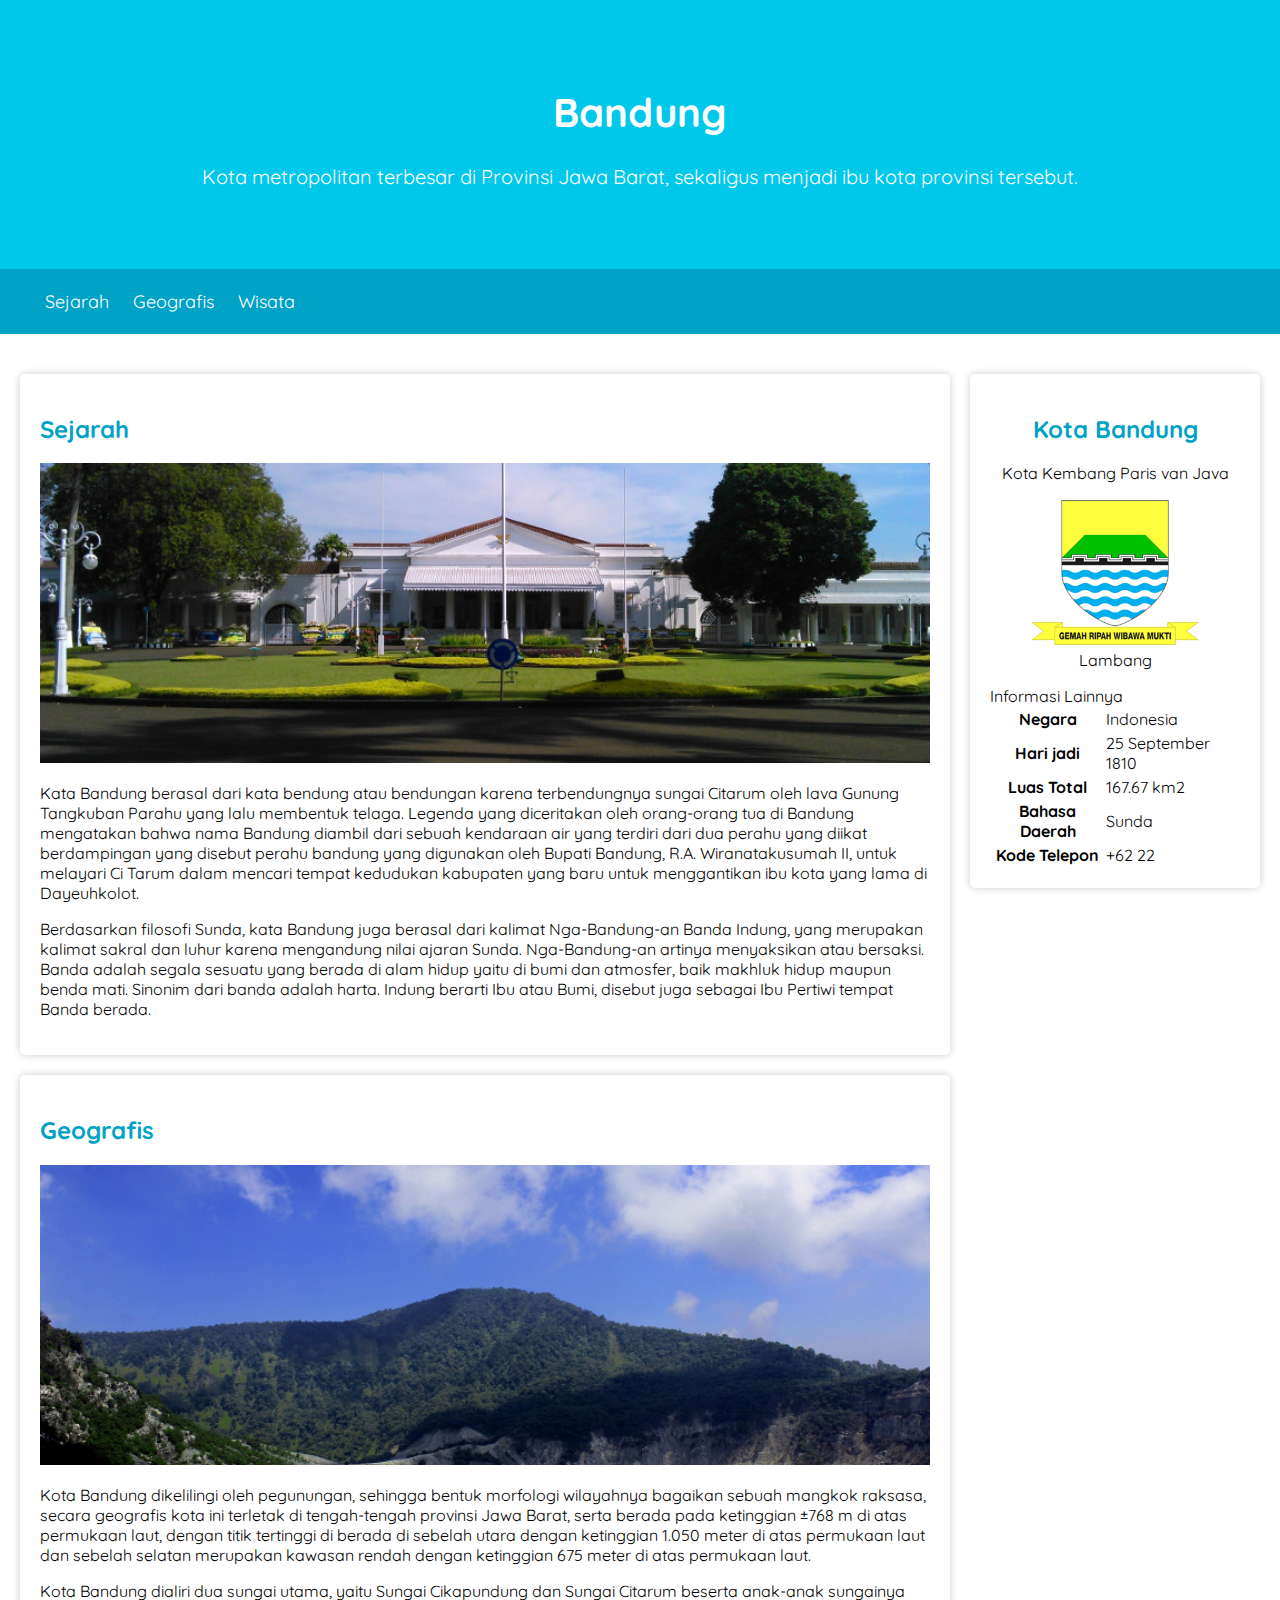
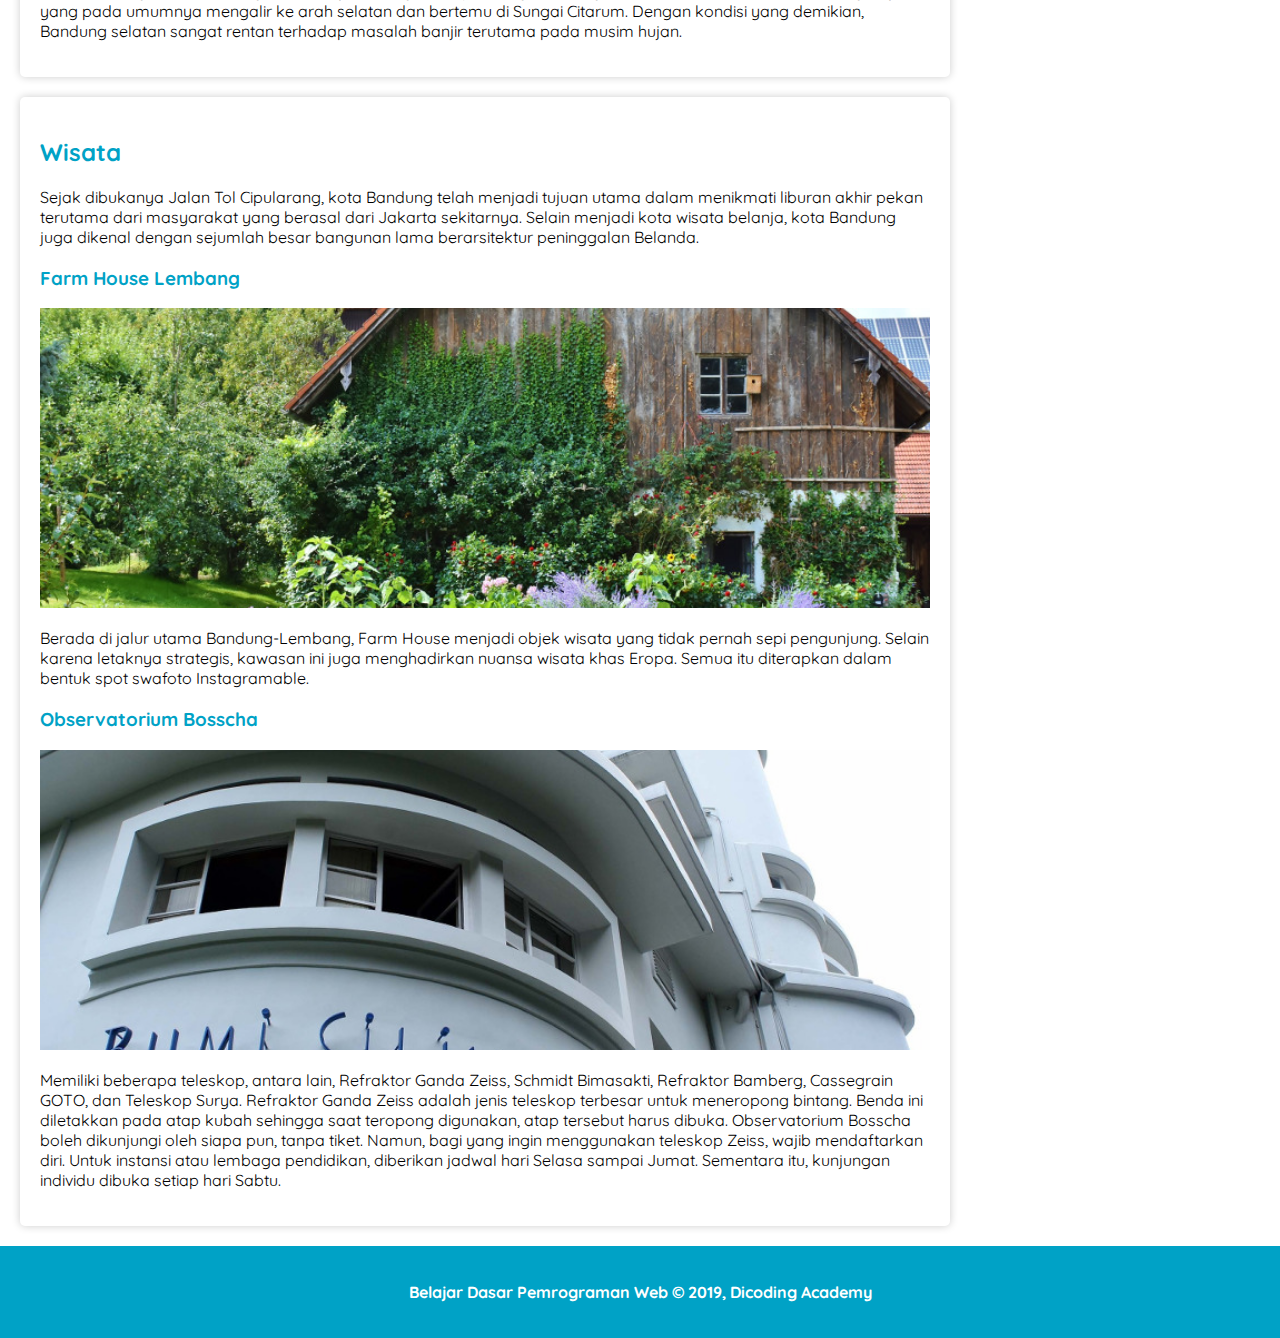
<file: Bandung (html, css)/index.html>
<!DOCTYPE html>
<html lang="en">
<head>
    <meta charset="UTF-8">
    <meta http-equiv="X-UA-Compatible" content="IE=edge">
    <meta name="viewport" content="width=device-width, initial-scale=1.0">
    <link rel="shortcut icon" href="assets/image/Bandung_coa.png" type="image/x-icon">
    <title>Bandung Dicoding</title>
    <link rel="stylesheet" href="assets/styles/style.css">
</head>
<body>
    <header>
        <div class="jumbotron">
            <h1>Bandung</h1>
            <p>Kota metropolitan terbesar di Provinsi Jawa Barat, sekaligus menjadi ibu kota provinsi tersebut.</p>
        </div>
        <nav>
            <ul>
                <li><a href="#sejarah">Sejarah</a></li>
                <li><a href="#geografis">Geografis</a></li>
                <li><a href="#wisata">Wisata</a></li>
            </ul>
        </nav>
    </header>
    
    <main>
        <div id="content">
            <article id="sejarah" class="card">
                <h2>Sejarah</h2>
                <img src="assets/image/history.jpg" class="featured-image" alt="history">
                <p>Kata Bandung berasal dari kata bendung atau bendungan karena terbendungnya sungai Citarum oleh lava Gunung Tangkuban Parahu yang lalu membentuk telaga. Legenda yang diceritakan oleh orang-orang tua di Bandung mengatakan bahwa nama Bandung diambil dari sebuah kendaraan air yang terdiri dari dua perahu yang diikat berdampingan yang disebut perahu bandung yang digunakan oleh Bupati Bandung, R.A. Wiranatakusumah II, untuk melayari Ci Tarum dalam mencari tempat kedudukan kabupaten yang baru untuk menggantikan ibu kota yang lama di Dayeuhkolot.</p>
                
                <p>Berdasarkan filosofi Sunda, kata Bandung juga berasal dari kalimat Nga-Bandung-an Banda Indung, yang merupakan kalimat sakral dan luhur karena mengandung nilai ajaran Sunda. Nga-Bandung-an artinya menyaksikan atau bersaksi. Banda adalah segala sesuatu yang berada di alam hidup yaitu di bumi dan atmosfer, baik makhluk hidup maupun benda mati. Sinonim dari banda adalah harta. Indung berarti Ibu atau Bumi, disebut juga sebagai Ibu Pertiwi tempat Banda berada.</p>
            </article>
            
            <article id="geografis" class="card">
                <h2>Geografis</h2>
                <img src="assets/image/geografis.jpg" class="featured-image" alt="geografis">
                <p>Kota Bandung dikelilingi oleh pegunungan, sehingga bentuk morfologi wilayahnya bagaikan sebuah mangkok raksasa, secara geografis kota ini terletak di tengah-tengah provinsi Jawa Barat, serta berada pada ketinggian ±768 m di atas permukaan laut, dengan titik tertinggi di berada di sebelah utara dengan ketinggian 1.050 meter di atas permukaan laut dan sebelah selatan merupakan kawasan rendah dengan ketinggian 675 meter di atas permukaan laut.</p>
                
                <p>Kota Bandung dialiri dua sungai utama, yaitu Sungai Cikapundung dan Sungai Citarum beserta anak-anak sungainya yang pada umumnya mengalir ke arah selatan dan bertemu di Sungai Citarum. Dengan kondisi yang demikian, Bandung selatan sangat rentan terhadap masalah banjir terutama pada musim hujan.</p>
            </article>
            
            <article id="wisata" class="card">
                <h2>Wisata</h2>
                <p>Sejak dibukanya Jalan Tol Cipularang, kota Bandung telah menjadi tujuan utama dalam menikmati liburan akhir pekan terutama dari masyarakat yang berasal dari Jakarta sekitarnya. Selain menjadi kota wisata belanja, kota Bandung juga dikenal dengan sejumlah besar bangunan lama berarsitektur peninggalan Belanda.</p>
            
                <section>
                    <h3>Farm House Lembang</h3>
                    <img src="assets/image/farm-house.jpg" class="featured-image" alt="farm house">
                    
                    <p>Berada di jalur utama Bandung-Lembang, Farm House menjadi objek wisata yang tidak pernah sepi pengunjung. Selain karena letaknya strategis, kawasan ini juga menghadirkan nuansa wisata khas Eropa. Semua itu diterapkan dalam bentuk spot swafoto Instagramable.</p>
                </section>
                
                <section>
                    <h3>Observatorium Bosscha</h3>
                    <img src="assets/image/bosscha.jpg" class="featured-image" alt="bosscha">
                    <p>Memiliki beberapa teleskop, antara lain, Refraktor Ganda Zeiss, Schmidt Bimasakti, Refraktor Bamberg, Cassegrain GOTO, dan Teleskop Surya. Refraktor Ganda Zeiss adalah jenis teleskop terbesar untuk meneropong bintang. Benda ini diletakkan pada atap kubah sehingga saat teropong digunakan, atap tersebut harus dibuka. Observatorium Bosscha boleh dikunjungi oleh siapa pun, tanpa tiket. Namun, bagi yang ingin menggunakan teleskop Zeiss, wajib mendaftarkan diri. Untuk instansi atau lembaga pendidikan, diberikan jadwal hari Selasa sampai Jumat. Sementara itu, kunjungan individu dibuka setiap hari Sabtu.</p>
                </section>
            </article>
        </div>
    
        <aside>
            <article class="profile card">
                <header>
                    <h2>Kota Bandung</h2>
                    <p>Kota Kembang Paris van Java</p>
                    <figure>
                        <img src="assets/image/Bandung_coa.png">
                        <figcaption>Lambang</figcaption>
                    </figure>
                </header>
                <section>
                    Informasi Lainnya
 
                    <table>
                        <tr>
                            <th>Negara</th>
                            <td>Indonesia</td>
                        </tr>
                        <tr>
                            <th>Hari jadi</th>
                            <td>25 September 1810</td>
                        </tr>
                        <tr>
                            <th>Luas Total</th>
                            <td>167.67 km2</td>
                        </tr>             
                        <tr>
                            <th>Bahasa Daerah</th>
                            <td>Sunda</td>
                        </tr>
                        <tr>
                            <th>Kode Telepon</th>
                            <td>+62 22</td>
                        </tr>
                        
                    </table>
                </section>
            </article>
        </aside>
    </main>

    <footer>
        <p>Belajar Dasar Pemrograman Web &copy; 2019, Dicoding Academy</p>
    </footer>
</body>
</html>
</file>
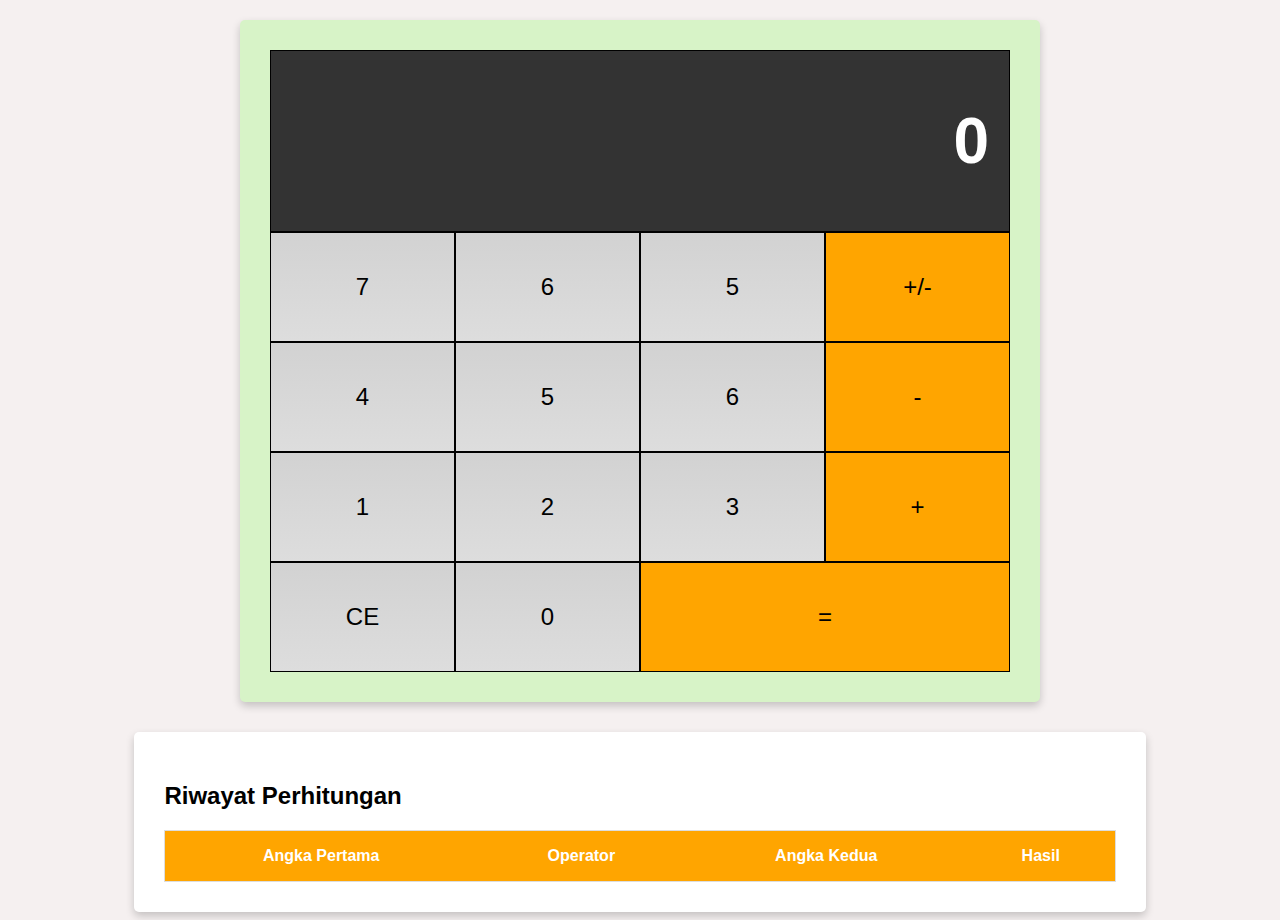
<file: WebCalculator (html, css flex)/index.html>
<!DOCTYPE html>
<html lang="en">
<head>
    <meta charset="UTF-8">
    <meta http-equiv="X-UA-Compatible" content="IE=edge">
    <meta name="viewport" content="width=device-width, initial-scale=1.0">
    <title>Web Calculator</title>
    <link rel="stylesheet" href="assets/style.css">
</head>
<body>
    <div class="flex-container-column card">
        <div class="display">
            <h1 id="displayNumber">0</h1>
        </div>
        <div class="flex-container-row">
            <div class="button">7</div>
            <div class="button">6</div>
            <div class="button">5</div>
            <div class="button negative">+/-</div>
        </div>
        <div class="flex-container-row">
            <div class="button">4</div>
            <div class="button">5</div>
            <div class="button">6</div>
            <div class="button operator">-</div>
        </div>
        <div class="flex-container-row">
            <div class="button">1</div>
            <div class="button">2</div>
            <div class="button">3</div>
            <div class="button operator">+</div>
        </div>
        <div class="flex-container-row">
            <div class="button clear">CE</div>
            <div class="button">0</div>
            <div class="button equals double">=</div>
        </div>
    </div>

    <div class="history card">
        <h2>Riwayat Perhitungan</h2>
        <table>
            <thead>
                <tr>
                    <th>Angka Pertama</th>
                    <th>Operator</th>
                    <th>Angka Kedua</th>
                    <th>Hasil</th>
                </tr>
            </thead>
            <tbody id="historyList"></tbody>
        </table>
    </div>

    <script src="assets/storage.js"></script>
    <script src="assets/kalkulator.js"></script>
</body>
</html>
</file>
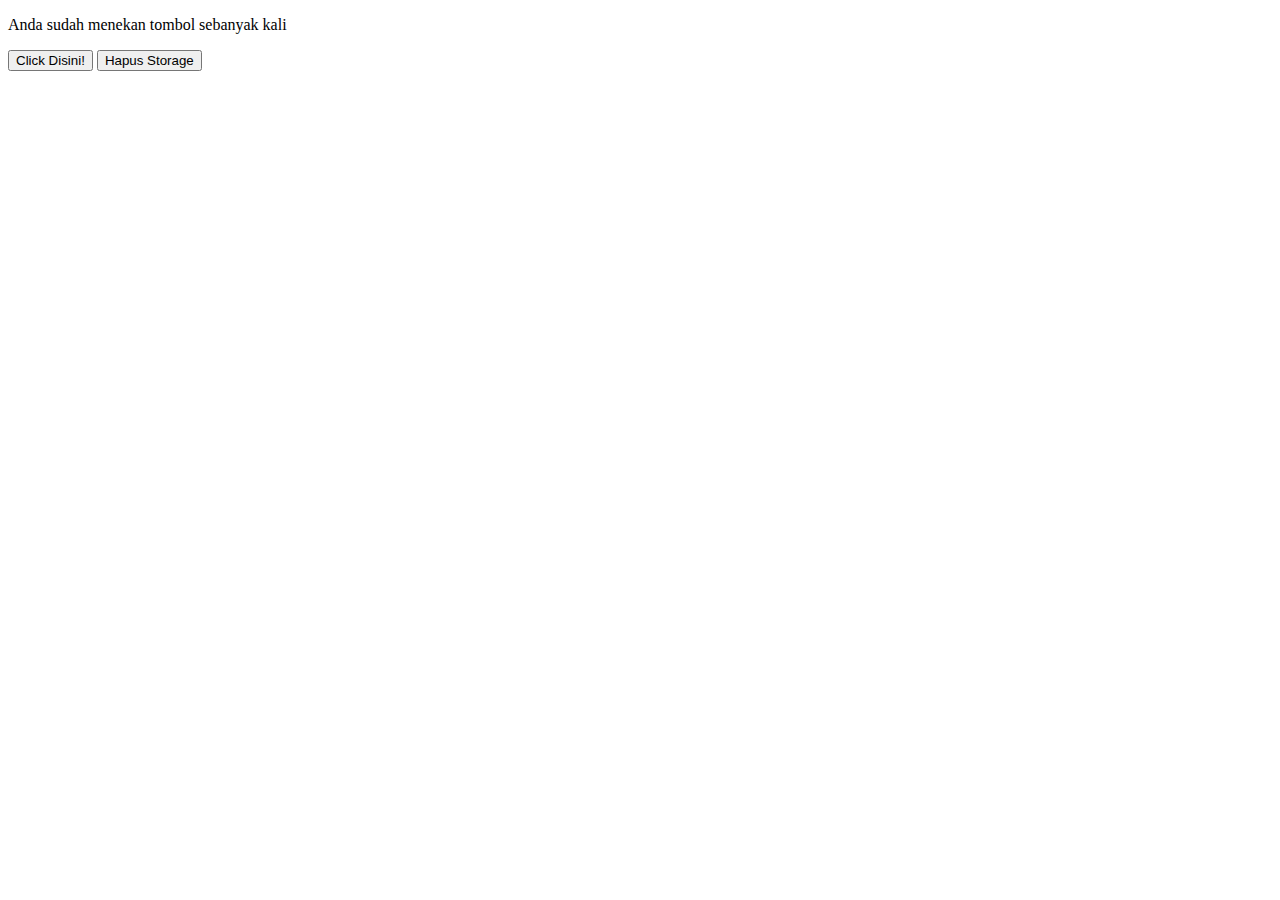
<file: WebCalculator (html, css flex)/webStorage.html>
<!DOCTYPE html>
<html>
 
<head>
   <title>Local Storage</title>
</head>
 
<body>
   <p>Anda sudah menekan tombol sebanyak <span id="count"></span> kali</p>
   <button id="button">Click Disini!</button>
   <button id="clear">Hapus Storage</button>
 
   <script>
       const cacheKey = "NUMBER";
       if (typeof(Storage) !== "undefined") {
 
           // pengecekkan apakah data sessionStorage dengan key NUMBER tersedia atau belum
           if (localStorage.getItem(cacheKey) === "undefined") {
               // Jika belum maka akan atur dengan nilai awal yakni 0
               localStorage.setItem(cacheKey, 0);
           }
 
           const button = document.querySelector("#button");
           const clearButton = document.querySelector("#clear")
           const count = document.querySelector("#count");
           button.addEventListener('click', function(event) {
               let number = localStorage.getItem(cacheKey);
               number++;
               localStorage.setItem(cacheKey, number);
               count.innerText = localStorage.getItem(cacheKey);
           });
 
           clearButton.addEventListener('click', function(event) {
               localStorage.removeItem(cacheKey);
           });
       } else {
           alert("Browser tidak mendukung Web Storage")
       }
   </script>
</body>
 
</html>
</file>
<file: Bandung (html, css)/assets/styles/style.css>
@import url('https://fonts.googleapis.com/css?family=Quicksand:400,700&display=swap');
*{
    box-sizing: border-box;
}

body{
    font-family: 'Quicksand', sans-serif;
    margin: 0;
    padding: 0;
}

header{
    display: inline;
}

.jumbotron{
    font-size: 20px;
    padding: 60px;
    background-color: #00c8eb;
    text-align: center;
    color: white;
}

nav{
    background-color: #00a2c6;
    padding: 5px;
    position: sticky;
    top: 0;
}

nav li{
    display: inline;
    list-style-type: none;
    margin-right: 20px;
}

nav a{
    font-size: 18px;
    font-weight: 400;
    text-decoration: none;
    color: white;
}
nav a:hover{
    font-weight: bold;
}

main{
    padding: 20px;
    overflow: auto;
}

#content{
    float: left;
    width: 75%;
}

aside{
    float: right;
    width: 25%;
    padding-left: 20px;
}

.featured-image{
    width: 100%;
    max-height: 300px;
    object-fit: cover;
    object-position: center;
}

h2, h3{
    color: #00a2c6;
}

.card{
    box-shadow: 0 0 8px 0 rgba(0, 0, 0, 0.2);
    border-radius: 5px;
    padding: 20px;
    margin-top: 20px;
}

.profile header{
    text-align: center;
}
.profile img{
    max-width: 100%;
    height: auto;
}

footer{
    padding: 20px;
    color: white;
    background-color: #00a2c6;
    text-align: center;
    font-weight: bold;
}

@media screen and (max-width: 800px) {
    #content{
        float: none;
        width: 100%;
    }

    aside{
        float: none;
        width: 100%;
        padding: 0;
    }
}
</file>
<file: WebCalculator (html, css flex)/assets/style.css>
*{
    box-sizing: border-box;
}
body{
    font-family: sans-serif;
    background-color: rgb(245, 240, 240);
}
.flex-container-column{
    display: flex;
    flex-direction: column;
    
    /* Pendukung */
    max-width: 800px;
    margin: 0 auto;
    text-align: right;
}
.card{
    box-shadow: 0 4px 8px rgba(0, 0, 0, 0.2);
    border-radius: 5px;
    padding: 30px;
    margin-top: 20px;
    background-color: rgb(215, 243, 199);
}
.display{
    color: white;
    width: 100%;
    padding: 10px 20px;
    background-color: #333;
    border: 1px solid black;
    font-size: 2em;
}
.flex-container-row{
    display: flex;
}
.button{
    flex-basis: 25%;

    /* Pendukug */
    font-size: 1.5em;
    text-align: center;
    padding: 40px;
    border: 1px solid black;
    background: -webkit-linear-gradient(top, #d2d2d2, #ddd);
    cursor: pointer;
}
.button:hover{
    font-weight: bold;
}
.negative, .operator, .equals{
    background: orange;
}
.double{
    flex-basis: 50%;
}


.history{
    width: 80%;
    margin: 30px auto 0 auto;
    overflow: scroll;
    background-color: white;
}

table{
    border-collapse: collapse;
    border-spacing: 0;
    width: 100%;
    border: 1px solid #ddd;
}
th, td{
    text-align: center;
    padding: 16px;
}

th{
    background-color: orange;
    color: white;
}
tr:nth-child(even){
    background-color: #d2d2d2;
}

@media screen and (max-width: 550px){
    .button{
        padding: 10px;
    }

    .history{
        width: 100%;
    }
}
</file>
